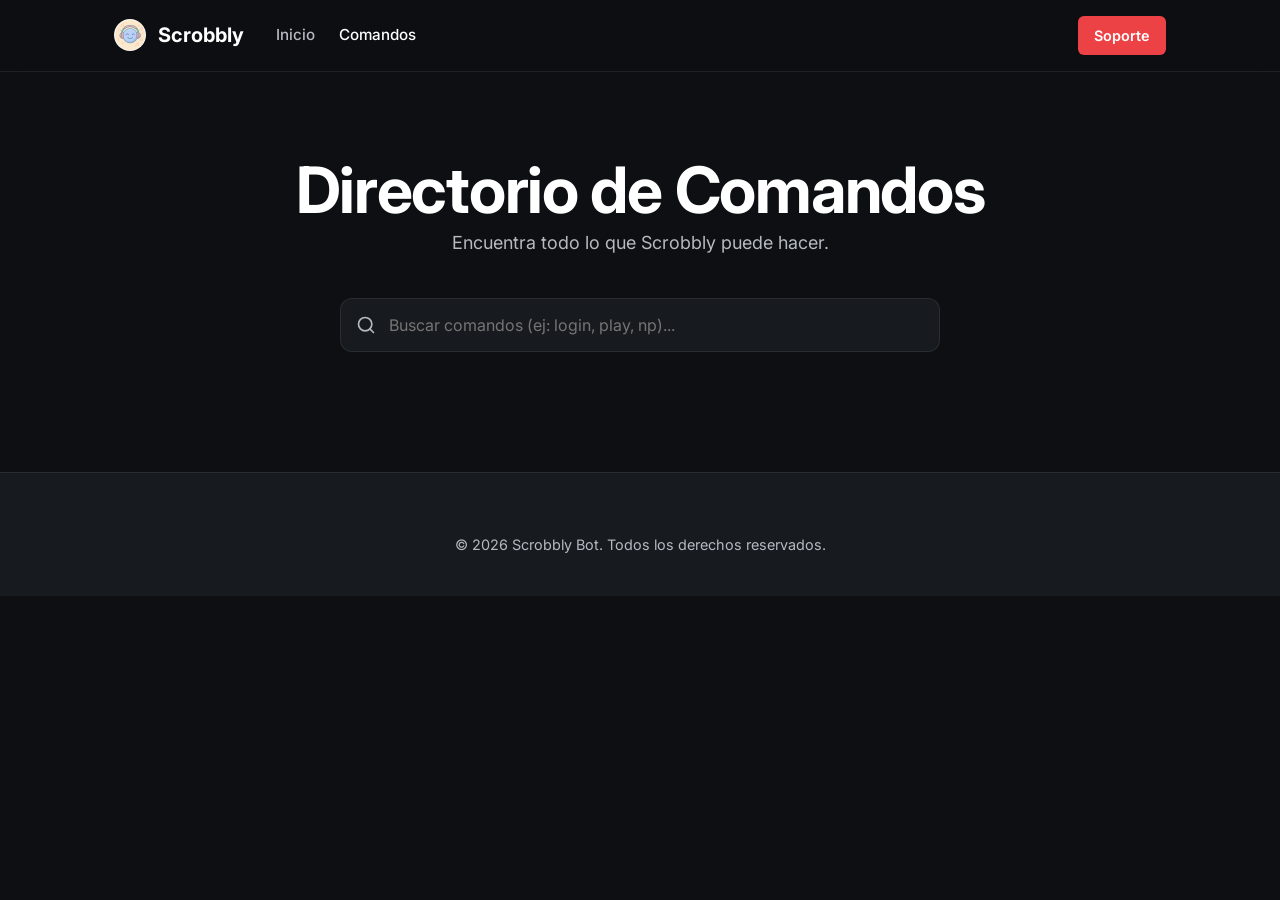
<file: website/commands.html>
<!DOCTYPE html>
<html lang="es">
<head>
    <meta charset="UTF-8">
    <meta name="viewport" content="width=device-width, initial-scale=1.0">
    <title>Comandos | Scrobbly Bot</title>
    <meta name="description" content="Lista completa de comandos para Scrobbly, el bot de Last.fm para Discord.">
    <link rel="stylesheet" href="style.css">
</head>
<body>
    <!-- Header Navigation -->
    <header>
        <div class="container header-nav">
            <div class="header-left">
                <div class="logo-container">
                    <img src="assets/logo.png" alt="Scrobbly Logo" onerror="this.src='https://ui-avatars.com/api/?name=Scrobbly&background=5865F2&color=fff'">
                    <span>Scrobbly</span>
                </div>
                <nav class="nav-links">
                    <a href="index.html">Inicio</a>
                    <a href="commands.html" class="active">Comandos</a>
                </nav>
            </div>
            <div class="header-right">
                <a href="https://discord.gg/jsYZYqQC67" target="_blank" rel="noopener noreferrer" class="btn btn-danger btn-sm">Soporte</a>
            </div>
        </div>
    </header>

    <main class="container">
        <section class="page-header fade-in">
            <h1>Directorio de Comandos</h1>
            <p>Encuentra todo lo que Scrobbly puede hacer.</p>
        </section>

        <!-- Search Bar -->
        <div class="search-container fade-in" style="animation-delay: 0.1s;">
            <svg class="search-icon" width="20" height="20" viewBox="0 0 24 24" fill="none" stroke="currentColor" stroke-width="2" stroke-linecap="round" stroke-linejoin="round"><circle cx="11" cy="11" r="8"></circle><line x1="21" y1="21" x2="16.65" y2="16.65"></line></svg>
            <input type="text" id="searchInput" class="search-input" placeholder="Buscar comandos (ej: login, play, np)...">
        </div>

        <!-- Commands Grid -->
        <div class="commands-grid fade-in" id="commandsGrid" style="animation-delay: 0.2s;">
            
            <!-- 
            ========================================================================
            PLANTILLA PARA AÑADIR COMANDOS A LA LISTA
            ========================================================================
            Copia y pega este bloque dentro del div "commands-grid" por cada comando.
            
            <div class="command-card" data-name="NOMBRE_COMANDO" data-desc="PALABRAS CLAVE PARA BUSCAR">
                <div class="command-header">
                    <span class="command-name">/NOMBRE_COMANDO</span>
                    <div class="command-tags">
                        <span class="tag tag-user">Usuario</span>
                        <!-- Usa "tag-admin" para Admin o "tag-music" para Música -->
                        <!--
                    </div>
                </div>
                <p class="command-desc">DESCRIPCIÓN DE LO QUE HACE EL COMANDO.</p>
                <div class="command-usage">
                    Uso: <span>/NOMBRE_COMANDO [argumentos]</span>
                </div>
            </div>
            ========================================================================
            -->

        </div>
        
        <!-- Empty State (Hidden by default) -->
        <div id="noResults" class="hidden" style="text-align: center; padding: 40px; color: var(--text-muted);">
            <div style="font-size: 3rem; margin-bottom: 16px;">🔍</div>
            <h3>No se encontraron comandos</h3>
            <p>Intenta usar otros términos de búsqueda.</p>
        </div>

    </main>

    <!-- Footer -->
    <footer>
        <div class="container">
            <div class="footer-bottom" style="margin-top: 0;">
                &copy; 2026 Scrobbly Bot. Todos los derechos reservados.
            </div>
        </div>
    </footer>

    <script src="script.js"></script>
</body>
</html>
</file>
<file: website/style.css>
@import url('https://fonts.googleapis.com/css2?family=Inter:wght@400;500;600;700;800&display=swap');

:root {
  /* Color Palette */
  --bg-color: #0d0f12;
  --surface-color: #171a1f;
  --surface-hover: #21252b;
  --primary-color: #5865F2; /* Discord Blurple */
  --primary-hover: #4752C4;
  --text-main: #f2f3f5;
  --text-muted: #b5bac1;
  --border-color: rgba(255, 255, 255, 0.08);

  /* Spacing & Layout */
  --container-width: 1100px;
  --header-height: 72px;
  --radius-sm: 6px;
  --radius-md: 12px;
  --radius-lg: 20px;

  /* Transitions */
  --transition-fast: 0.15s ease;
  --transition-normal: 0.3s ease;
}

* {
  margin: 0;
  padding: 0;
  box-sizing: border-box;
}

html {
  scroll-behavior: smooth;
}

body {
  font-family: 'Inter', -apple-system, BlinkMacSystemFont, 'Segoe UI', Roboto, Helvetica, Arial, sans-serif;
  background-color: var(--bg-color);
  color: var(--text-main);
  line-height: 1.6;
  -webkit-font-smoothing: antialiased;
  -moz-osx-font-smoothing: grayscale;
}

/* Typography */
h1, h2, h3, h4 {
  font-weight: 700;
  line-height: 1.2;
  color: #fff;
}

h1 { font-size: clamp(2.5rem, 5vw, 4rem); letter-spacing: -0.02em; }
h2 { font-size: clamp(2rem, 3vw, 2.5rem); letter-spacing: -0.01em; }
h3 { font-size: 1.5rem; }
p { color: var(--text-muted); font-size: 1.125rem; }

a {
  color: var(--primary-color);
  text-decoration: none;
  transition: color var(--transition-fast);
}

a:hover {
  color: var(--primary-hover);
}

/* Layout */
.container {
  max-width: var(--container-width);
  margin: 0 auto;
  padding: 0 24px;
}

/* Header */
header {
  position: sticky;
  top: 0;
  height: var(--header-height);
  background-color: rgba(13, 15, 18, 0.85);
  backdrop-filter: blur(12px);
  -webkit-backdrop-filter: blur(12px);
  border-bottom: 1px solid var(--border-color);
  z-index: 100;
  display: flex;
  align-items: center;
}

.header-nav {
  display: flex;
  justify-content: space-between;
  align-items: center;
  width: 100%;
}

.header-left {
  display: flex;
  align-items: center;
  gap: 32px;
}

.logo-container {
  display: flex;
  align-items: center;
  gap: 12px;
  font-weight: 700;
  font-size: 1.25rem;
  color: #fff;
}

.logo-container img {
  width: 32px;
  height: 32px;
  border-radius: 50%;
  object-fit: cover;
}

.nav-links {
  display: flex;
  gap: 24px;
  align-items: center;
}

.nav-links a {
  color: var(--text-muted);
  font-weight: 500;
  font-size: 0.95rem;
}

.nav-links a:hover,
.nav-links a.active {
  color: #fff;
}

/* Buttons */
.btn {
  display: inline-flex;
  align-items: center;
  justify-content: center;
  padding: 12px 24px;
  border-radius: var(--radius-sm);
  font-weight: 600;
  font-size: 1rem;
  transition: all var(--transition-fast);
  cursor: pointer;
  border: none;
}

.btn-sm {
  padding: 8px 16px;
  font-size: 0.9rem;
}

.btn-primary {
  background-color: var(--primary-color);
  color: #fff;
}

.btn-primary:hover {
  background-color: var(--primary-hover);
  color: #fff;
  transform: translateY(-1px);
}

.btn-secondary {
  background-color: var(--surface-color);
  color: var(--text-main);
  border: 1px solid var(--border-color);
}

.btn-secondary:hover {
  background-color: var(--surface-hover);
  color: #fff;
}

.btn-danger {
  background-color: #ed4245; /* Discord Red */
  color: #fff;
}

.btn-danger:hover {
  background-color: #da373a;
  color: #fff;
  transform: translateY(-1px);
}

/* Hero Section */
.hero {
  padding: 100px 0 80px;
  text-align: center;
  display: flex;
  flex-direction: column;
  align-items: center;
  gap: 24px;
}

.hero-logo {
  width: 120px;
  height: 120px;
  border-radius: 50%;
  object-fit: cover;
  box-shadow: 0 8px 32px rgba(0, 0, 0, 0.4);
  margin-bottom: 16px;
}

.hero-desc {
  max-width: 600px;
  margin: 0 auto;
}

.hero-actions {
  display: flex;
  gap: 16px;
  margin-top: 16px;
}

/* Stats Section */
.stats-section {
  padding: 40px 0 80px;
}

.stats-grid {
  display: grid;
  grid-template-columns: repeat(auto-fit, minmax(200px, 1fr));
  gap: 24px;
  max-width: 800px;
  margin: 0 auto;
}

.stat-card {
  background-color: var(--surface-color);
  border: 1px solid var(--border-color);
  border-radius: var(--radius-md);
  padding: 24px;
  text-align: center;
  display: flex;
  flex-direction: column;
  align-items: center;
  gap: 12px;
  transition: transform var(--transition-normal);
}

.stat-card:hover {
  transform: translateY(-4px);
}

.stat-icon {
  font-size: 2rem;
  opacity: 0.8;
}

.stat-value {
  font-size: 2.5rem;
  font-weight: 800;
  color: #fff;
  line-height: 1;
}

.stat-label {
  font-size: 0.9rem;
  color: var(--text-muted);
  text-transform: uppercase;
  letter-spacing: 0.05em;
  font-weight: 600;
}

/* Features / Showcase */
.showcase-section {
  padding: 80px 0;
  border-top: 1px solid var(--border-color);
}

.section-header {
  text-align: center;
  margin-bottom: 60px;
}

.showcase-item {
  display: flex;
  flex-direction: column;
  gap: 40px;
  margin-bottom: 100px;
  align-items: center;
}

@media (min-width: 768px) {
  .showcase-item {
    flex-direction: row;
    justify-content: space-between;
  }
  
  .showcase-item:nth-child(even) {
    flex-direction: row-reverse;
  }
  
  .showcase-content, .showcase-image-wrapper {
    flex: 1;
    width: 50%;
  }
}

.showcase-content {
  display: flex;
  flex-direction: column;
  gap: 16px;
}

.showcase-tag {
  display: inline-block;
  align-self: flex-start;
  padding: 4px 12px;
  background-color: rgba(88, 101, 242, 0.15);
  color: var(--primary-color);
  border-radius: 100px;
  font-size: 0.85rem;
  font-weight: 600;
  text-transform: uppercase;
  letter-spacing: 0.05em;
}

.showcase-image-wrapper {
  background-color: var(--surface-color);
  border: 1px solid var(--border-color);
  border-radius: var(--radius-lg);
  padding: 24px;
  /* Fixed aspect ratio container or min-height to ensure images center nicely */
  min-height: 300px;
  display: flex;
  align-items: center;
  justify-content: center;
  overflow: hidden;
}

.showcase-image-wrapper img {
  max-width: 100%;
  max-height: 400px;
  object-fit: contain;
  border-radius: var(--radius-sm);
  box-shadow: 0 4px 20px rgba(0,0,0,0.3);
}

/* Commands Page Specific */
.page-header {
  padding: 80px 0 40px;
  text-align: center;
}

.search-container {
  max-width: 600px;
  margin: 0 auto 40px;
  position: relative;
}

.search-input {
  width: 100%;
  padding: 16px 24px;
  padding-left: 48px;
  background-color: var(--surface-color);
  border: 1px solid var(--border-color);
  border-radius: var(--radius-md);
  color: #fff;
  font-size: 1rem;
  transition: border-color var(--transition-fast);
  font-family: inherit;
}

.search-input:focus {
  outline: none;
  border-color: var(--primary-color);
}

.search-icon {
  position: absolute;
  left: 16px;
  top: 50%;
  transform: translateY(-50%);
  color: var(--text-muted);
}

.commands-grid {
  display: grid;
  grid-template-columns: 1fr;
  gap: 16px;
  padding-bottom: 80px;
}

.command-card {
  background-color: var(--surface-color);
  border: 1px solid var(--border-color);
  border-radius: var(--radius-md);
  padding: 24px;
  display: flex;
  flex-direction: column;
  gap: 12px;
}

.command-header {
  display: flex;
  justify-content: space-between;
  align-items: flex-start;
  flex-wrap: wrap;
  gap: 12px;
}

.command-name {
  font-family: monospace;
  font-size: 1.25rem;
  font-weight: 700;
  color: #fff;
  background-color: rgba(255,255,255,0.05);
  padding: 4px 8px;
  border-radius: 4px;
}

.command-tags {
  display: flex;
  gap: 8px;
}

.tag {
  padding: 2px 10px;
  border-radius: 100px;
  font-size: 0.75rem;
  font-weight: 600;
  text-transform: uppercase;
}

.tag-admin { background-color: rgba(237, 66, 69, 0.15); color: #ed4245; }
.tag-user { background-color: rgba(87, 242, 135, 0.15); color: #57f287; }
.tag-music { background-color: rgba(254, 231, 92, 0.15); color: #fee75c; }

.command-desc {
  color: var(--text-muted);
}

.command-usage {
  margin-top: 8px;
  font-family: monospace;
  font-size: 0.9rem;
  color: var(--text-main);
}

.command-usage span {
  color: var(--text-muted);
}

/* Footer */
footer {
  background-color: var(--surface-color);
  border-top: 1px solid var(--border-color);
  padding: 60px 0 40px;
  text-align: center;
}

.contributors {
  margin-top: 24px;
  display: flex;
  justify-content: center;
  gap: 24px;
  flex-wrap: wrap;
}

.contributor {
  display: flex;
  flex-direction: column;
  align-items: center;
  gap: 8px;
}

.contributor img {
  width: 48px;
  height: 48px;
  border-radius: 50%;
  object-fit: cover;
  border: 2px solid var(--border-color);
}

.contributor-name {
  font-size: 0.9rem;
  font-weight: 500;
  color: var(--text-main);
}

.footer-bottom {
  margin-top: 60px;
  color: var(--text-muted);
  font-size: 0.9rem;
}

/* Animations */
.fade-in {
  opacity: 0;
  transform: translateY(20px);
  animation: fadeIn 0.8s ease forwards;
}

@keyframes fadeIn {
  to {
    opacity: 1;
    transform: translateY(0);
  }
}

/* Utilities */
.hidden { display: none !important; }

/* Responsive adjustments */
@media (max-width: 768px) {
  .hero-actions {
    flex-direction: column;
    width: 100%;
  }
  .btn { width: 100%; }
}
</file>
